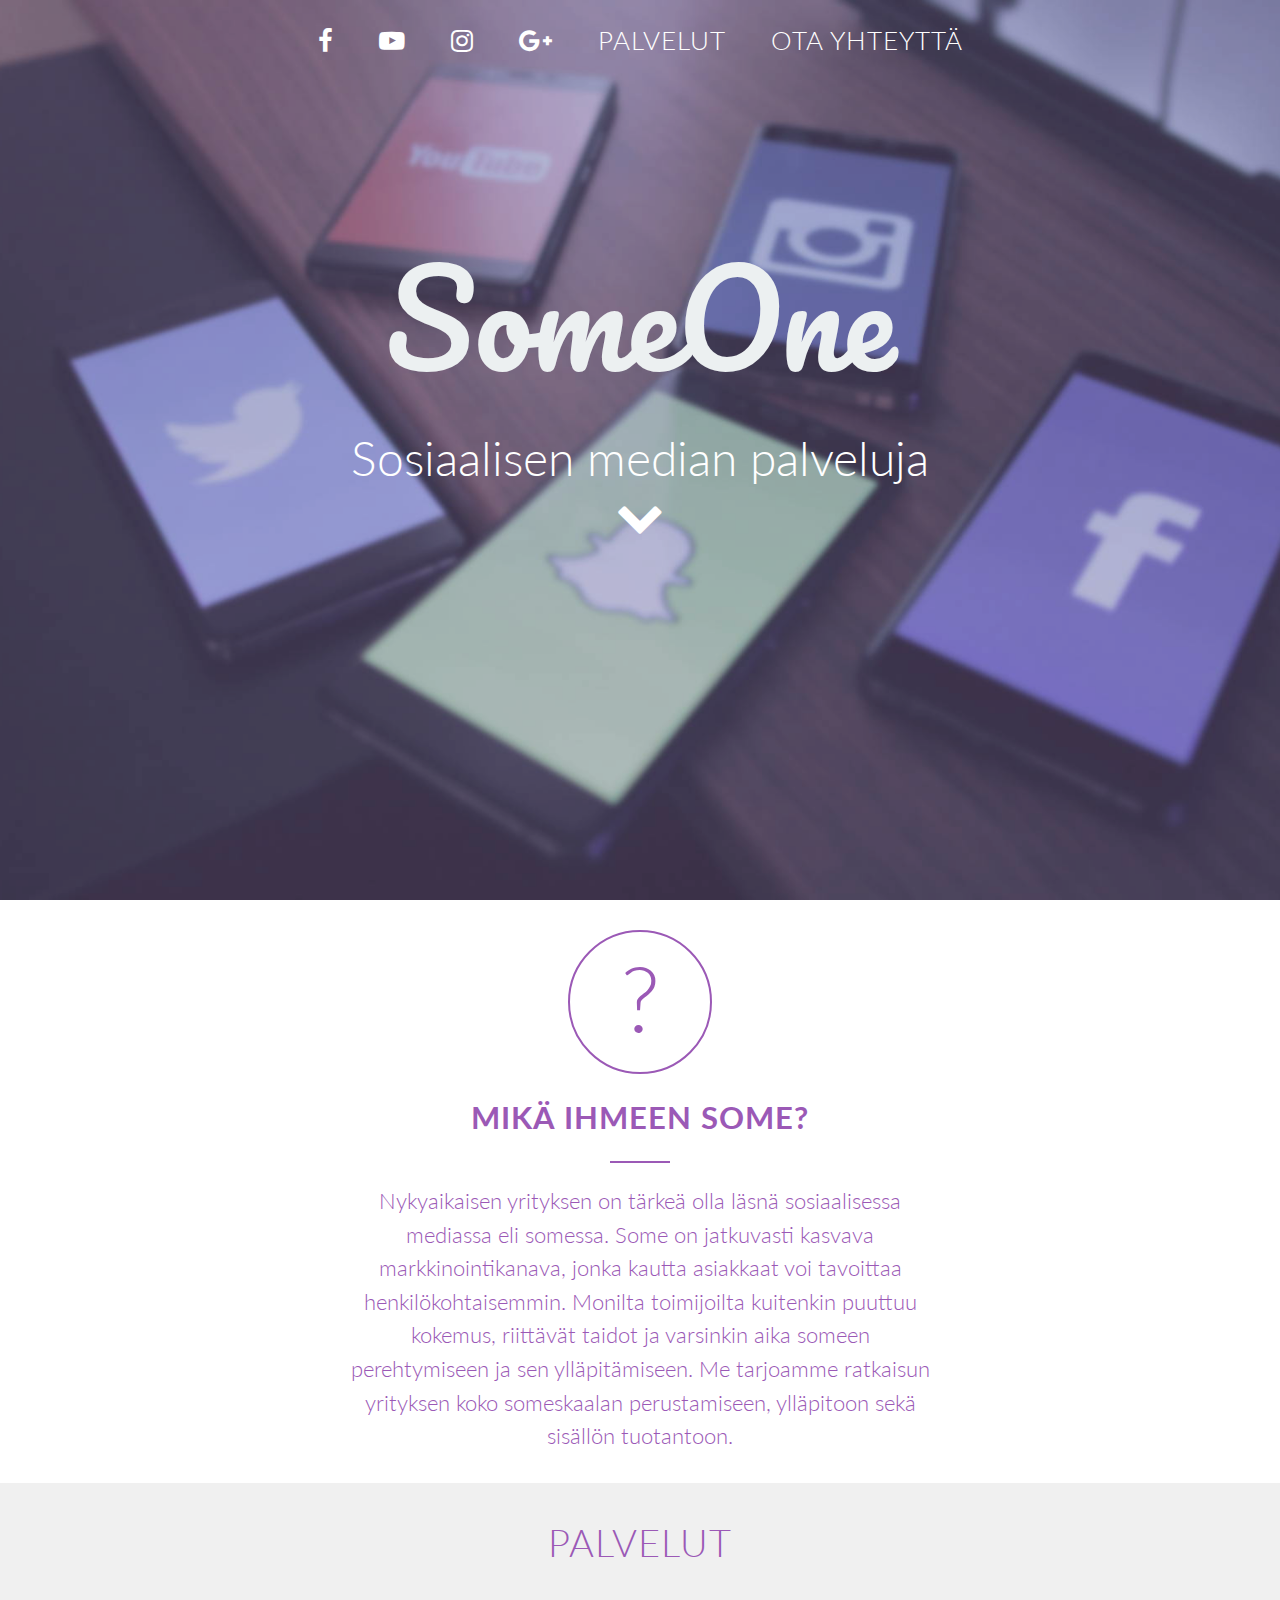
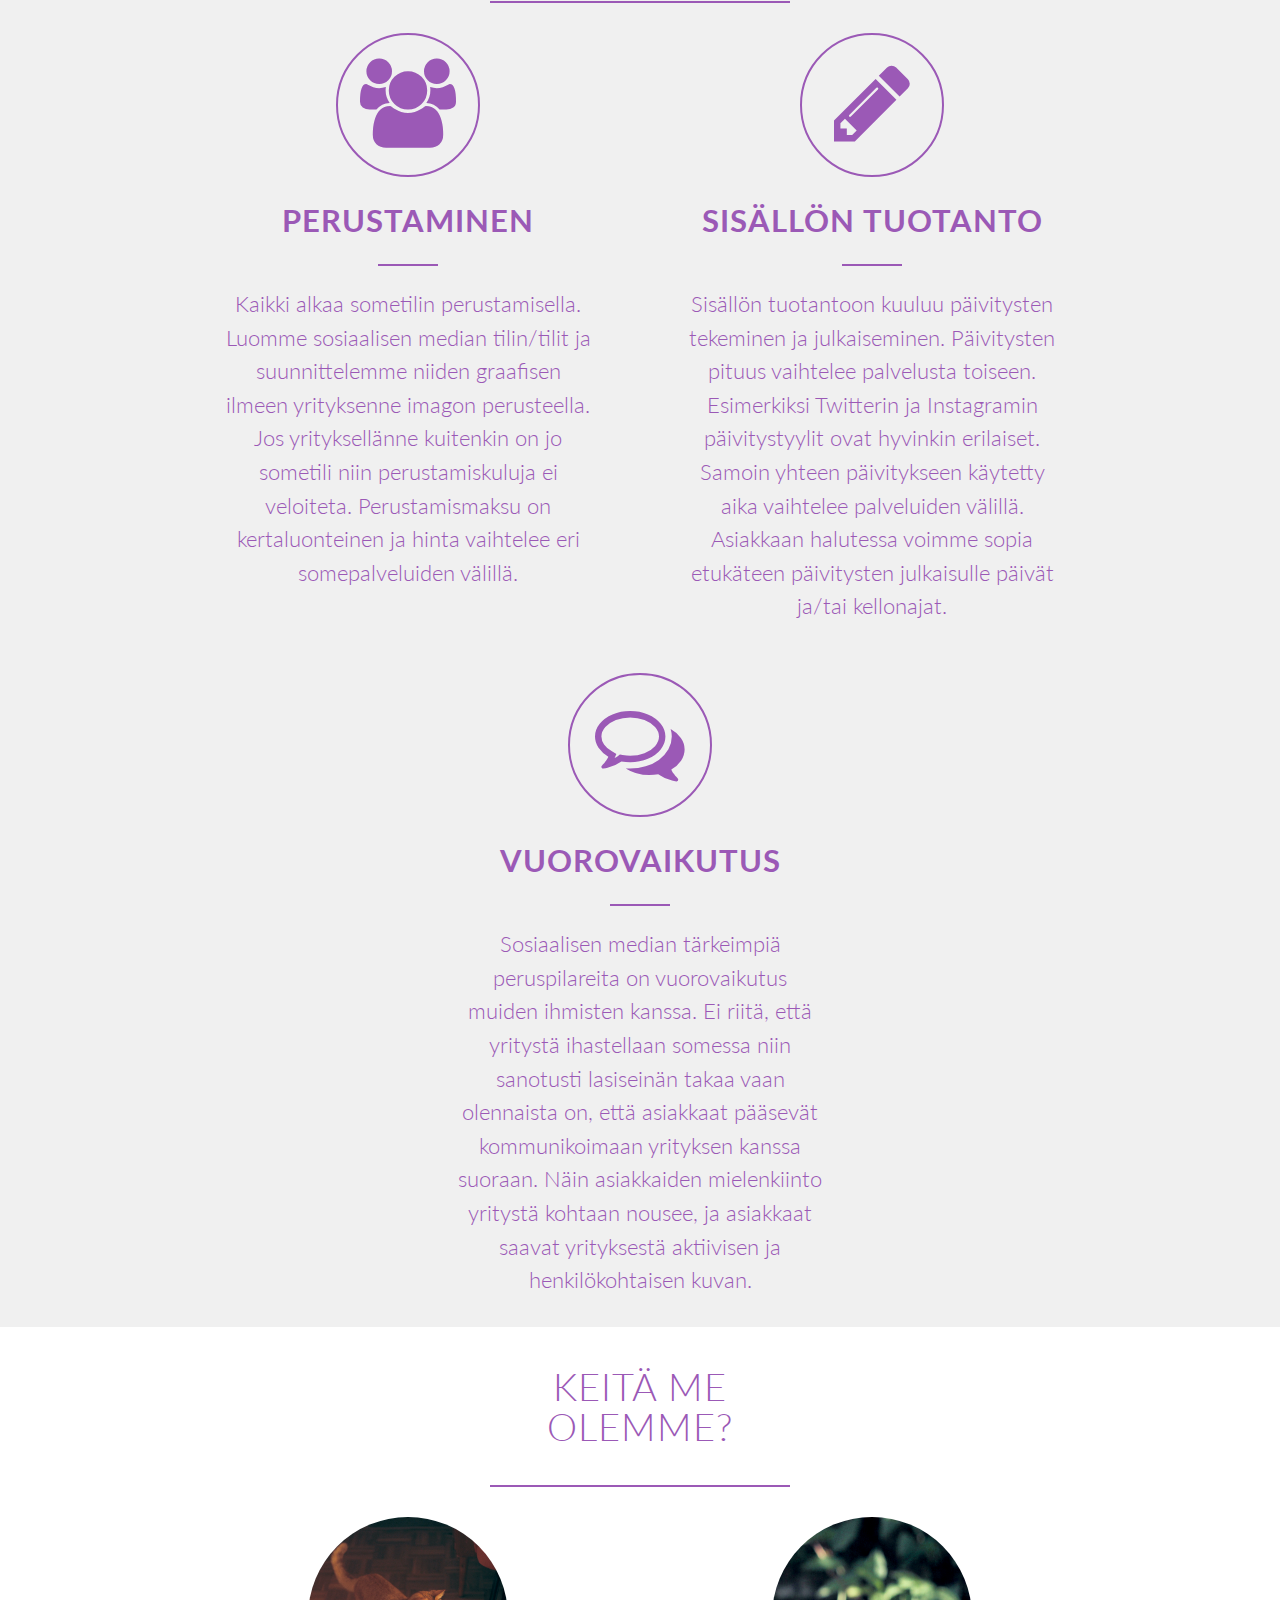
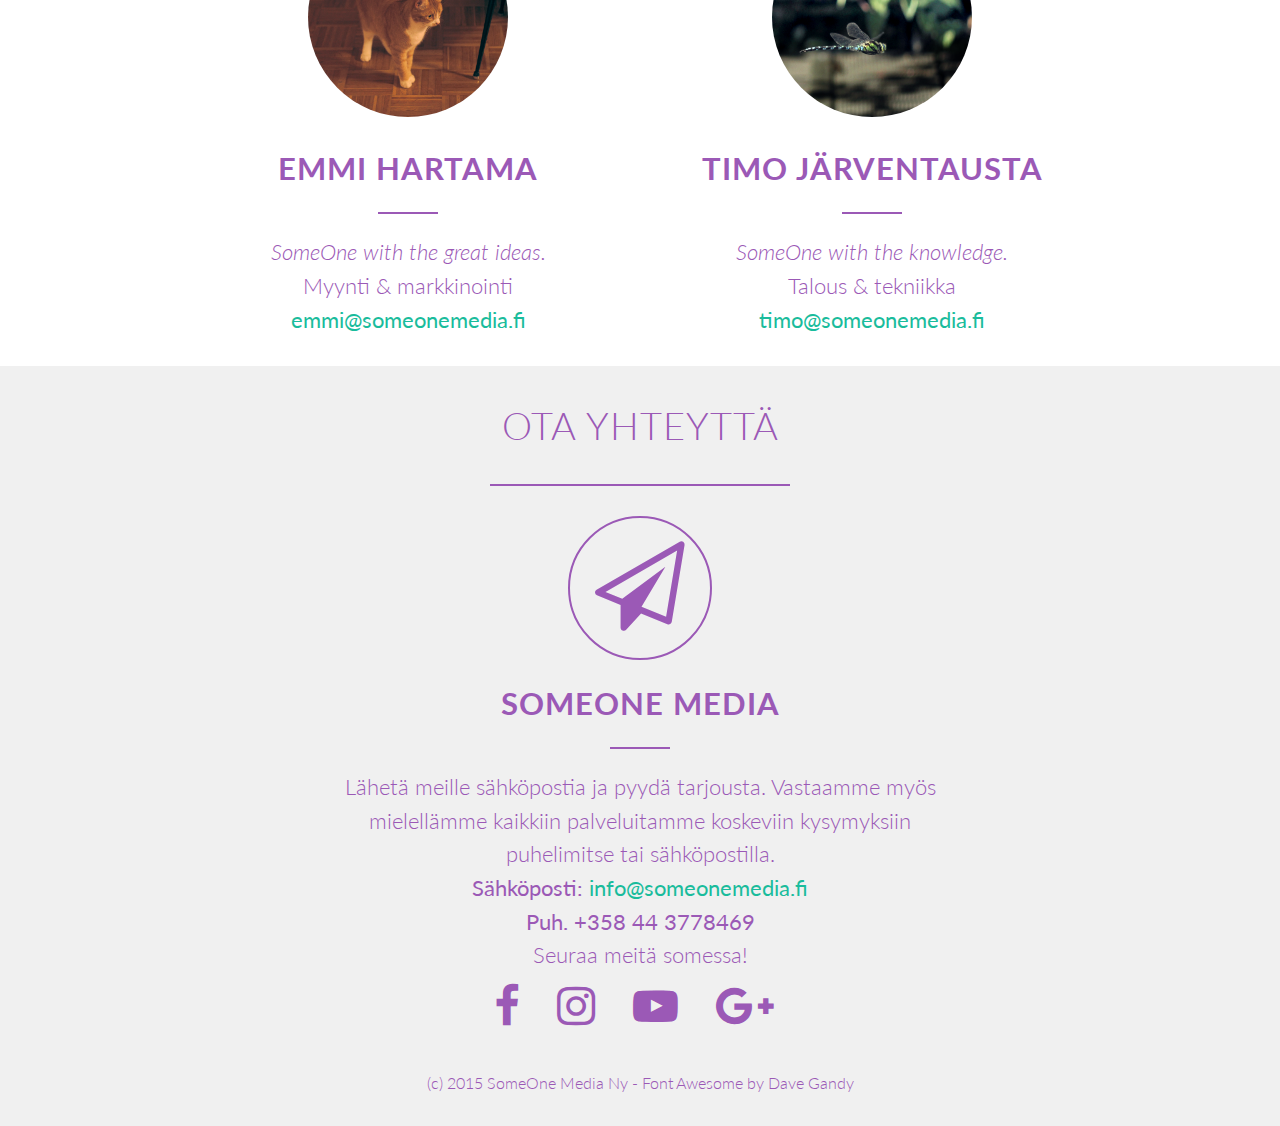
<file: Production/index.html>
<!DOCTYPE html>
<html>

<head>
  <meta name="p:domain_verify" content="f69ac317c9cf2bac40d04c648cfcdb5b" />
  <script async src='https://ajax.googleapis.com/ajax/libs/jquery/2.1.4/jquery.min.js'></script>
  <meta http-equiv="content-type" content="text/html; charset=UTF-8">
  <meta name=viewport content="width=device-width, initial-scale=1">
  <meta name="Description" content="Nykyaikaisen yrityksen on tärkeä olla läsnä sosiaalisessa mediassa eli somessa. Some on jatkuvasti kasvava markkinointikanava, jonka kautta asiakkaat voi tavoittaa henkilökohtaisemmin. Monilta toimijoilta kuitenkin puuttuu kokemus, riittävät taidot ja varsinkin aika someen perehtymiseen ja sen ylläpitämiseen. Me tarjoamme ratkaisun yrityksen koko someskaalan perustamiseen, ylläpitoon sekä sisällön tuotantoon.">
  <title>Sosiaalisen median palveluja - SomeOne</title>
  <script>
    (function(i, s, o, g, r, a, m) {
      i['GoogleAnalyticsObject'] = r;
      i[r] = i[r] || function() {
        (i[r].q = i[r].q || []).push(arguments)
      }, i[r].l = 1 * new Date();
      a = s.createElement(o),
        m = s.getElementsByTagName(o)[0];
      a.async = 1;
      a.src = g;
      m.parentNode.insertBefore(a, m)
    })(window, document, 'script', '//www.google-analytics.com/analytics.js', 'ga');

    ga('create', 'UA-69390711-1', 'auto');
    ga('send', 'pageview');
  </script>


  <link rel="stylesheet" href="static/base.min.css">
  <link rel="stylesheet" href="https://fonts.googleapis.com/css?family=Lato:700,400,300|Pacifico">
  <link rel="stylesheet" href="https://maxcdn.bootstrapcdn.com/font-awesome/4.4.0/css/font-awesome.min.css">

  <link rel="shortcut icon" href="static/favicon.png">
</head>

<body onload="smoothScroll();">
  <div class="banner-wrapper">
    <div class='banner'>
      <div class='header'>
        <div class='container container-wide'>
          <div class='nav'>
            <a class="nav-link" href='http://www.facebook.com/someoneny'>
              <i class="fa fa-facebook"></i>
            </a>
            </td>
            <td>
              <a class="nav-link" href='http://youtube.com/c/SomeOnemediafiofficial'>
                <i class="fa fa-youtube-play"></i>
              </a>
            </td>
            <td>
              <a class="nav-link" href='http://instagram.com/someonemedia_ny'>
                <i class="fa fa-instagram"></i>
              </a>
            </td>
            <td>
              <a class="nav-link" href='http://plus.google.com/+SomeOnemediafiofficial'>
                <i class="fa fa-google-plus"></i>
              </a>
              <a class='nav-link nav-local' href='#services'>Palvelut</a>
              <a class='nav-link nav-local' href='#contact'>Ota yhteyttä</a>
          </div>
        </div>
      </div>
      <div class='logo-big'></div>
      <div class='logo-footer'>Sosiaalisen median palveluja
        <br>
        <a class="nav-local" href="#content"><i class="chevron-down fa fa-chevron-down"></i></a>
      </div>
    </div>
  </div>
  <div id='content' class='anchor'></div>
  <div id='page-content'>
    <div class="wrapper">
      <div class='card'>
        <div class='container content'>
          <div class="content-symbol">
            <span style="font-family: 'Lato';">?</span>
          </div>
          <h2>Mikä ihmeen some?</h2>
          <hr></hr>
          Nykyaikaisen yrityksen on tärkeä olla läsnä sosiaalisessa mediassa eli somessa. Some on jatkuvasti kasvava markkinointikanava, jonka kautta asiakkaat voi tavoittaa henkilökohtaisemmin. Monilta toimijoilta kuitenkin puuttuu kokemus, riittävät taidot ja
          varsinkin aika someen perehtymiseen ja sen ylläpitämiseen. Me tarjoamme ratkaisun yrityksen koko someskaalan perustamiseen, ylläpitoon sekä sisällön tuotantoon.

        </div>
      </div>
    </div>
    <div id='services' class='anchor'></div>
    <div class="wrapper darker">
      <div class='divider'>
        <div class='divider-heading'>Palvelut</div>
      </div>
      <div class='card fluid-table'>
        <div class='container content'>
          <div class="content-symbol">
            <i class="fa fa-users"></i>
          </div>
          <h2>Perustaminen</h2>
          <hr></hr>
          Kaikki alkaa sometilin perustamisella. Luomme sosiaalisen median tilin/tilit ja suunnittelemme niiden graafisen ilmeen yrityksenne imagon perusteella. Jos yrityksellänne kuitenkin on jo sometili niin perustamiskuluja ei veloiteta. Perustamismaksu on kertaluonteinen
          ja hinta vaihtelee eri somepalveluiden välillä.
        </div>
      </div>

      <div class='card fluid-table'>
        <div class='container content'>
          <div class="content-symbol">
            <i class="fa fa-pencil"></i>
          </div>
          <h2>Sisällön tuotanto</h2>
          <hr></hr>
          Sisällön tuotantoon kuuluu päivitysten tekeminen ja julkaiseminen. Päivitysten pituus vaihtelee palvelusta toiseen. Esimerkiksi Twitterin ja Instagramin päivitystyylit ovat hyvinkin erilaiset. Samoin yhteen päivitykseen käytetty aika vaihtelee palveluiden
          välillä. Asiakkaan halutessa voimme sopia etukäteen päivitysten julkaisulle päivät ja/tai kellonajat.
        </div>
      </div>

      <div class='card fluid-table'>
        <div class='container content'>
          <div class="content-symbol">
            <i class="fa fa-comments-o"></i>
          </div>
          <h2>Vuorovaikutus</h2>
          <hr></hr>
          Sosiaalisen median tärkeimpiä peruspilareita on vuorovaikutus muiden ihmisten kanssa. Ei riitä, että yritystä ihastellaan somessa niin sanotusti lasiseinän takaa vaan olennaista on, että asiakkaat pääsevät kommunikoimaan yrityksen kanssa suoraan. Näin
          asiakkaiden mielenkiinto yritystä kohtaan nousee, ja asiakkaat saavat yrityksestä aktiivisen ja henkilökohtaisen kuvan.
        </div>
      </div>
    </div>
    <div class="wrapper">
      <div class='divider' style="background-position: 0px -200px;">
        <div class='divider-heading'>Keitä me olemme?</div>
      </div>
      <div class='card fluid-table'>
        <div class='container content'>
          <a href="http://instagram.com/emmihartama">
            <div class='content-symbol no-ring big emmi flipside'>
              <div class='content-symbol-info'>
                <span class="v-centered">
                  <h2>IG</h2>@emmihartama</span>
              </div>
            </div>
          </a>
          <h2>Emmi Hartama</h2>
          <hr></hr>
          <i>SomeOne with the great ideas.</i>
          <br> Myynti &amp; markkinointi
          <br>
          <b><a class='content-link' href="mailto:emmi@someonemedia.fi">emmi@someonemedia.fi</a></b>
        </div>
      </div>

      <div class='card fluid-table'>
        <div class='container content'>
          <a href="http://instagram.com/timojarv">
            <div class="content-symbol no-ring big timo flipside">
              <div class='content-symbol-info'>
                <span class="v-centered">
                  <h2>IG</h2>@timojarv</span>
              </div>
            </div>
          </a>
          <h2>Timo Järventausta</h2>
          <hr></hr>
          <i>SomeOne with the knowledge.</i>
          <br> Talous &amp; tekniikka
          <br>
          <b><a class='content-link' href="mailto:timo@someonemedia.fi">timo@someonemedia.fi</a></b>
        </div>
      </div>
    </div>

    <div id='contact' class='anchor'></div>
    <div class="wrapper darker">
      <div class='divider' style="background-position: 0px -400px;">
        <div class='divider-heading'>Ota yhteyttä</div>
      </div>
      <div class='card'>
        <div class='container content'>
          <a href="mailto:info@someonemedia.fi">
            <div class="content-symbol">
              <i class="fa fa-send-o"></i>
            </div>
          </a>
          <h2>SomeOne Media</h2>
          <hr></hr>
          Lähetä meille sähköpostia ja pyydä tarjousta. Vastaamme myös mielellämme kaikkiin palveluitamme koskeviin kysymyksiin puhelimitse tai sähköpostilla.
          <br> <b>Sähköposti: <a class='content-link' href="mailto:info@someonemedia.fi">info@someonemedia.fi</a>
        <br> Puh. +358 44 3778469</b>
          <br> Seuraa meitä somessa!
          <span class="some-icons">
            <a class="" href='http://www.facebook.com/someoneny'>
              <i class="fa fa-facebook"></i>
            </a>
            <a class="" href='http://instagram.com/someonemedia_ny'>
              <i class="fa fa-instagram"></i>
            </a>
            <a class="" href='http://youtube.com/c/SomeOnemediafiofficial'>
              <i class="fa fa-youtube-play"></i>
            </a>
            <a class="" href='http://plus.google.com/+SomeOnemediafiofficial'>
              <i class="fa fa-google-plus"></i>
            </a>
          </span>
        </div>
      </div>
      <div class="wrapper darker">
        <div id='footer'>
          (c) 2015 SomeOne Media Ny - <a href="http://fontawesome.io">Font Awesome by Dave Gandy</a>
        </div>
      </div>
    </div>

    <script type="text/javascript">
      function smoothScroll() {
        $('.nav-local').on('click', function(event) {
          event.preventDefault();
          var target = $(this).attr('href');
          target = $('#' + target.split('#')[1]);
          if (target.length) {
            $('html, body').animate({
              scrollTop: target.offset().top
            }, 1000);
          }
        });
      };
    </script>

    <script type="application/ld+json">
      { "@context": "http://schema.org", "@type": "Organization", "name": "SomeOne", "url": "http://someonemedia.fi", "logo": "http://someonemedia.fi/static/someone_logo.png", "sameAs" : [ "http://www.facebook.com/someoneny", "http://instagram.com/someonemedia_ny",
      "http://www.youtube.com/c/SomeOneMediafiofficial", "http://plus.google.com/SomeOneMediafiofficial" ] }
    </script>

</body>

</html>
</file>
<file: Production/static/base.min.css>
html{background:url('phones.jpg') no-repeat center center fixed;background-size:cover;-webkit-background-size:cover;-moz-background-size:cover;-o-background-size:cover}body{margin:0;font-family:'Lato';font-weight:300;color:#9b59b6;overflow-x:hidden}a{color:#9b59b6;text-decoration:none}h2{font-family:'Lato';font-weight:300;font-size:2em}hr{width:60px;margin:20px auto;display:block;border-color:#9b59b6;height:1px;border-width:2px 0 0;border-style:solid none none;border-image:none;padding:0;box-sizing:content-box}.header{width:100%;z-index:101;top:0;color:#fff;padding-top:20px}#footer{padding:14px;background:inherit;text-align:center;font-size:1em}.anchor{height:0}.letterpress{font-size:20px;color:#222;text-shadow:0 2px 3px #555}.container{width:80%;max-width:600px;margin:auto;text-align:center}.card{margin:auto;background:inherit}.fluid-table{max-width:460px;width:100%;display:inline-block;vertical-align:top}.divider{background:inherit;width:100%}.divider-heading{padding:39px 0 39px 0;margin:auto;border-bottom:2px solid #9b59b6;width:20%;min-width:300px;color:#9b59b6;font-weight:300;font-family:'Lato';line-height:40px;text-transform:uppercase;letter-spacing:1px;font-size:2.4em;text-align:center}.wrapper.darker{background:#f0f0f0}.wrapper{width:100%;background:#fff;padding-bottom:10px}.content{padding:20px 10px 20px;min-height:160px;line-height:1.5;font-size:1.4em}.content-icon-holder{height:200px}.content-icon-holder.left{float:left}.content-icon-holder.right{float:right}#page-content{text-align:center}.content h2{margin-top:0;margin-bottom:0;font-weight:700;text-transform:uppercase;letter-spacing:1px;font-size:1.4em}.header .logo::before{content:'SomeOne'}.header .nav{display:inline-block;margin:auto;text-transform:uppercase;font-weight:300;letter-spacing:1px}.container-wide{width:80%;max-width:1400px}.banner{min-height:100vh;background:rgba(155,89,182,0.2)}.banner-wrapper{background:url('phones.jpg') no-repeat center top;background-size:cover;-webkit-background-size:cover;-moz-background-size:cover;-o-background-size:cover}.logo-big{text-align:center;margin:auto;font-size:8em;color:#ecf0f1;font-family:'Pacifico';margin-top:10%}.logo-footer{text-align:center;margin:auto;color:#fff;padding-bottom:40px;font-size:3em;font-family:'Lato';font-weight:300}.logo-big::before{content:'SomeOne'}.nav-link{position:relative;display:inline-block;box-sizing:border-box;line-height:40px;font-size:1.6em;padding:0 20px 0 20px;margin-bottom:15px;color:#fff;border-bottom:1px solid rgba(236,240,241,0);transition:all .3s}.nav-link:hover{border-color:#fff}.chevron-down{color:#fff;transition:all .3s}.chevron-down:hover{color:#9b59b6}.nav-links{list-style:none outside none}.align-right{text-align:right}.align-center{text-align:center}.content-link{color:#1abc9c}.some-icons{display:block;font-size:2em;letter-spacing:1vw}.timo{background:url('korento.png') center/cover no-repeat}.emmi{background:url('kissa.png') center/cover no-repeat}.content-symbol{position:relative;font-size:4em;line-height:132px;margin:10px;width:140px;height:140px;margin-bottom:20px;color:#9b59b6;border-radius:100%;border:2px solid #9b59b6;transition:all .2s;display:inline-block}.content-symbol:after{position:absolute;pointer-events:none;width:100%;height:100%;border-radius:50%;content:'';top:-10px;left:-10px;padding:10px;box-shadow:0 0 0 6px #9b59b6;transition:all .2s;transform:scale(0.8);opacity:0}.content-symbol:hover{color:#fff;background-color:#9b59b6;cursor:pointer}.content-symbol:hover:after{opacity:1;transform:scale(1)}.no-ring{border:none!important}.content-symbol.big{width:200px;height:200px;line-height:200px}.content-symbol.flipside{box-shadow:inset 0 0 0 0 rgba(155,89,182,0.2)}.content-symbol.flipside:hover{box-shadow:inset 0 0 0 100px rgba(155,89,182,0.9)}.content-symbol-info{display:table;position:absolute;width:100%;height:100%;border-radius:50%;overflow:hidden;opacity:0;line-height:normal;transition:all .3s ease-in-out;transform:scale(0);backface-visibility:hidden;font-size:24px;font-weight:400}.content-symbol.flipside:hover .content-symbol-info{opacity:1;transform:scale(1)}.content-symbol-info h2{font-size:30px;font-weight:300}.content-symbol-info.solid{background:#9b59b6}.v-centered{display:table-cell;vertical-align:middle}.center{text-align:center}@media all and (max-width:650px){#header .nav{float:none;text-align:center;width:100%}.logo-big{font-size:22vw}}
</file>
